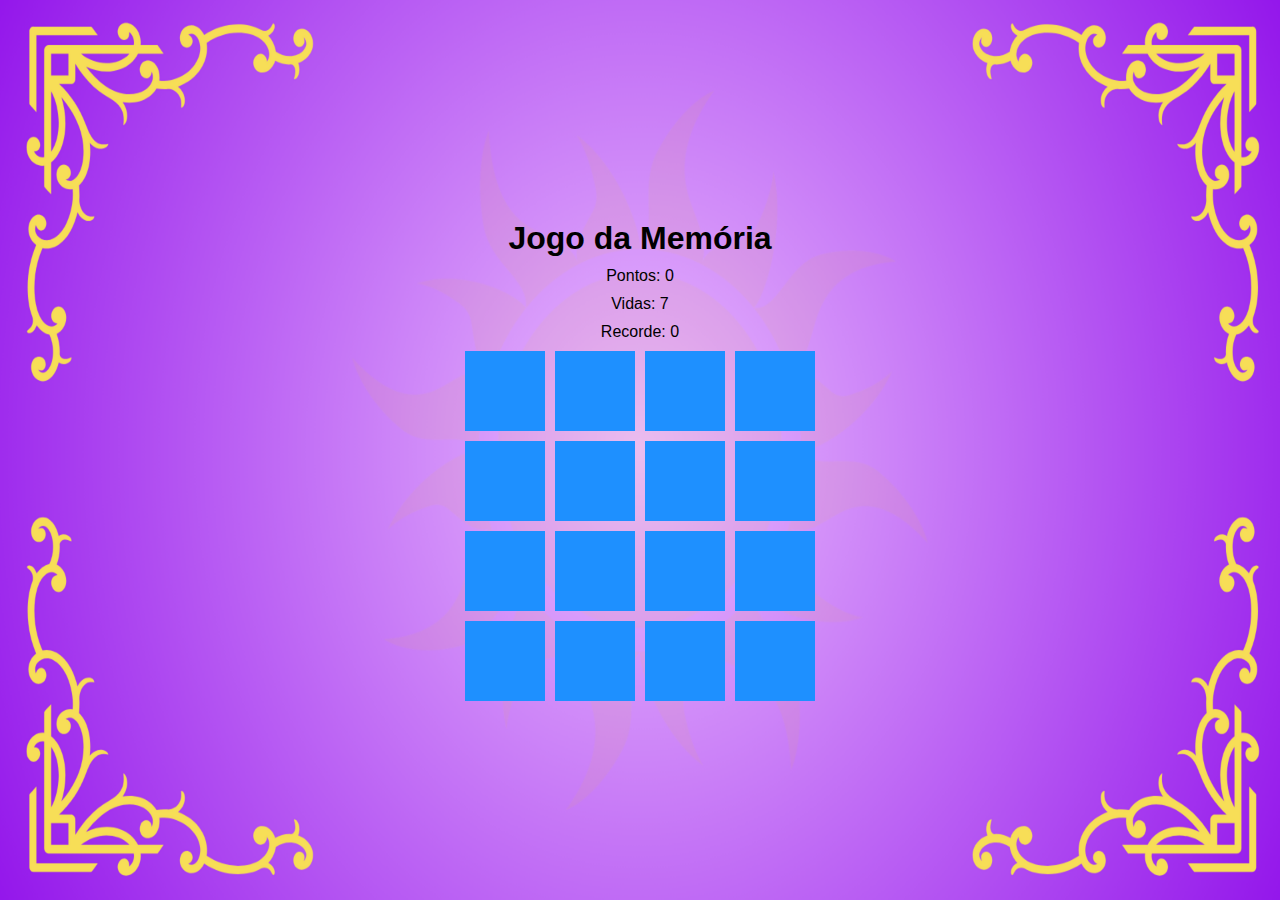
<file: index.html>
<!DOCTYPE html>
<html lang="pt-BR">
<head>
  <meta charset="UTF-8">
  <meta name="viewport" content="width=device-width, initial-scale=1.0">
  <title>Jogo da Memória</title>
  <style>
    body {
      font-family: Arial, sans-serif;
      background-image: url('8.png');
      background-repeat: no-repeat;
      background-attachment: fixed;
      background-size: 100% 100%;
      display: flex;
      flex-direction: column;
      align-items: center;
      justify-content: center;
      height: 100vh;
      margin: 0;
    }

    h1 {
      margin-bottom: 10px;
    }

    #scoreboard, #livesboard, #recordboard {
      margin-bottom: 10px;
    }

    .grid {
      display: grid;
      gap: 10px;
      justify-content: center;
    }

    .card {
      width: 80px;
      height: 80px;
      background: #1e90ff;
      color: white;
      display: flex;
      align-items: center;
      justify-content: center;
      font-size: 2em;
      cursor: pointer;
      user-select: none;
    }

    .card.revealed {
      background: #fff;
      color: #000;
      cursor: default;
    }

    .card.matched {
      background: #90ee90;
      cursor: default;
    }

    #message {
      margin-top: 20px;
      font-size: 1.2em;
      display: none;
    }

    #retryBtn {
      margin-top: 10px;
      padding: 10px 20px;
      font-size: 1em;
      display: none;
      cursor: pointer;
    }
  </style>
</head>
<body>
  <h1>Jogo da Memória</h1>
  <div id="scoreboard">Pontos: <span id="score">0</span></div>
  <div id="livesboard">Vidas: <span id="lives">0</span></div>
  <div id="recordboard">Recorde: <span id="record">0</span></div>
  <div class="grid" id="gameGrid"></div>
  <div id="message"></div>
  <button id="retryBtn">Tentar Novamente</button>

  <script>
    let score = 0;
    let lives = 7;
    let matchedPairs = 0;
    const grid = document.getElementById('gameGrid');
    const scoreEl = document.getElementById('score');
    const livesEl = document.getElementById('lives');
    const recordEl = document.getElementById('record');
    const messageEl = document.getElementById('message');
    const retryBtn = document.getElementById('retryBtn');

    let record = localStorage.getItem('record') || 0;
    recordEl.textContent = record;

    function generateSymbols(pairCount) {
      const emojis = ['💜','🩰','☁','🕰️','🎀','✨','🪼','🌈','🦢','⭐','♫','☘','🌸','🏵️','🐭','🌻','🐰','🦊','🪞','🪄','🌔','🫧','🦁','👑','🏹','🐸','⚔️','🗝️','💎','🐦','🦄','🕯️','🪽','🐬','🐞','🦋','🍎','⚜️','🔅','🏰','🌹','🧸','🌼','🍒','🐝','👸🏼','🦎','🌊','🐚'];
      const symbols = shuffle(emojis).slice(0, pairCount);
      return shuffle([...symbols, ...symbols]);
    }

    function shuffle(array) {
      return array.sort(() => 0.5 - Math.random());
    }

    function updateScore() {
      scoreEl.textContent = score;
    }

    function updateLives() {
      livesEl.textContent = lives;
    }

    function updateRecord() {
      if (score > record) {
        record = score;
        localStorage.setItem('record', record);
        recordEl.textContent = record;
      }
    }

    function startGame() {
      const pairCount = 8;
      const cols = 4;
      const rows = 4;
      lives = 7;
      score = 0;

      grid.style.gridTemplateColumns = `repeat(${cols}, 80px)`;
      grid.innerHTML = '';
      matchedPairs = 0;
      messageEl.style.display = 'none';
      retryBtn.style.display = 'none';
      updateScore();
      updateLives();

      const cards = generateSymbols(pairCount);

      let firstCard = null;
      let secondCard = null;
      let lock = false;

      cards.forEach(symbol => {
        const card = document.createElement('div');
        card.classList.add('card');
        card.dataset.symbol = symbol;
        card.textContent = '';

        card.addEventListener('click', () => {
          if (lock || card.classList.contains('revealed') || card.classList.contains('matched')) return;

          card.classList.add('revealed');
          card.textContent = symbol;

          if (!firstCard) {
            firstCard = card;
          } else {
            secondCard = card;
            lock = true;

            if (firstCard.dataset.symbol === secondCard.dataset.symbol) {
              firstCard.classList.add('matched');
              secondCard.classList.add('matched');
              score += 10;
              matchedPairs++;
              updateScore();
              [firstCard, secondCard] = [null, null];
              lock = false;

              if (matchedPairs === pairCount) {
                updateRecord();
                messageEl.textContent = 'Você venceu!';
                messageEl.style.display = 'block';
                retryBtn.style.display = 'inline-block';
              }
            } else {
              lives--;
              updateLives();

              setTimeout(() => {
                firstCard.classList.remove('revealed');
                secondCard.classList.remove('revealed');
                firstCard.textContent = '';
                secondCard.textContent = '';
                [firstCard, secondCard] = [null, null];
                lock = false;

                if (lives <= 0) {
                  revealAll();
                  updateRecord();
                  score = 0;
                  updateScore();
                  messageEl.textContent = 'Você perdeu!';
                  messageEl.style.display = 'block';
                  retryBtn.style.display = 'inline-block';
                }
              }, 1000);
            }
          }
        });

        grid.appendChild(card);
      });
    }

    function revealAll() {
      const allCards = document.querySelectorAll('.card');
      allCards.forEach(card => {
        card.classList.add('revealed');
        card.textContent = card.dataset.symbol;
      });
    }

    retryBtn.addEventListener('click', () => {
      startGame();
    });

    window.addEventListener('load', () => {
      startGame();
    });
  </script>
</body>
</html>
</file>
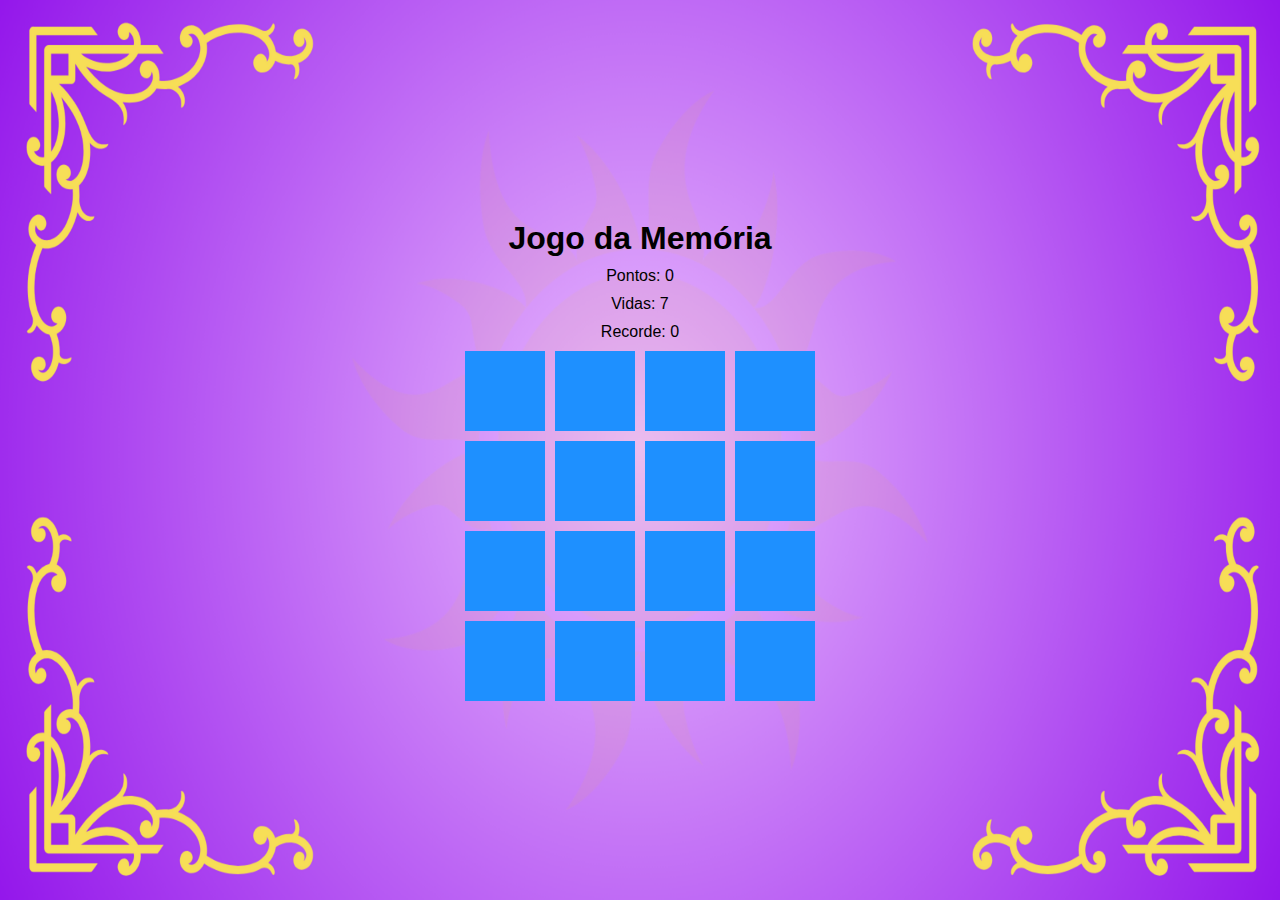
<file: Desktop/jogo da velha/index.html>
<!DOCTYPE html>
<html lang="pt-BR">
<head>
  <meta charset="UTF-8">
  <meta name="viewport" content="width=device-width, initial-scale=1.0">
  <title>Jogo da Memória</title>
  <style>
    body {
      font-family: Arial, sans-serif;
      background-image: url('8.png');
      background-repeat: no-repeat;
      background-attachment: fixed;
      background-size: 100% 100%;
      display: flex;
      flex-direction: column;
      align-items: center;
      justify-content: center;
      height: 100vh;
      margin: 0;
    }

    h1 {
      margin-bottom: 10px;
    }

    #scoreboard, #livesboard, #recordboard {
      margin-bottom: 10px;
    }

    .grid {
      display: grid;
      gap: 10px;
      justify-content: center;
    }

    .card {
      width: 80px;
      height: 80px;
      background: #1e90ff;
      color: white;
      display: flex;
      align-items: center;
      justify-content: center;
      font-size: 2em;
      cursor: pointer;
      user-select: none;
    }

    .card.revealed {
      background: #fff;
      color: #000;
      cursor: default;
    }

    .card.matched {
      background: #90ee90;
      cursor: default;
    }

    #message {
      margin-top: 20px;
      font-size: 1.2em;
      display: none;
    }

    #retryBtn {
      margin-top: 10px;
      padding: 10px 20px;
      font-size: 1em;
      display: none;
      cursor: pointer;
    }
  </style>
</head>
<body>
  <h1>Jogo da Memória</h1>
  <div id="scoreboard">Pontos: <span id="score">0</span></div>
  <div id="livesboard">Vidas: <span id="lives">0</span></div>
  <div id="recordboard">Recorde: <span id="record">0</span></div>
  <div class="grid" id="gameGrid"></div>
  <div id="message"></div>
  <button id="retryBtn">Tentar Novamente</button>

  <script>
    let score = 0;
    let lives = 7;
    let matchedPairs = 0;
    const grid = document.getElementById('gameGrid');
    const scoreEl = document.getElementById('score');
    const livesEl = document.getElementById('lives');
    const recordEl = document.getElementById('record');
    const messageEl = document.getElementById('message');
    const retryBtn = document.getElementById('retryBtn');

    let record = localStorage.getItem('record') || 0;
    recordEl.textContent = record;

    function generateSymbols(pairCount) {
      const emojis = ['💜','🩰','☁','🕰️','🎀','✨','🪼','🌈','🦢','⭐','♫','☘','🌸','🏵️','🐭','🌻','🐰','🦊','🪞','🪄','🌔','🫧','🦁','👑','🏹','🐸','⚔️','🗝️','💎','🐦','🦄','🕯️','🪽','🐬','🐞','🦋','🍎','⚜️','🔅','🏰','🌹','🧸','🌼','🍒','🐝','👸🏼','🦎','🌊','🐚'];
      const symbols = shuffle(emojis).slice(0, pairCount);
      return shuffle([...symbols, ...symbols]);
    }

    function shuffle(array) {
      return array.sort(() => 0.5 - Math.random());
    }

    function updateScore() {
      scoreEl.textContent = score;
    }

    function updateLives() {
      livesEl.textContent = lives;
    }

    function updateRecord() {
      if (score > record) {
        record = score;
        localStorage.setItem('record', record);
        recordEl.textContent = record;
      }
    }

    function startGame() {
      const pairCount = 8;
      const cols = 4;
      const rows = 4;
      lives = 7;
      score = 0;

      grid.style.gridTemplateColumns = `repeat(${cols}, 80px)`;
      grid.innerHTML = '';
      matchedPairs = 0;
      messageEl.style.display = 'none';
      retryBtn.style.display = 'none';
      updateScore();
      updateLives();

      const cards = generateSymbols(pairCount);

      let firstCard = null;
      let secondCard = null;
      let lock = false;

      cards.forEach(symbol => {
        const card = document.createElement('div');
        card.classList.add('card');
        card.dataset.symbol = symbol;
        card.textContent = '';

        card.addEventListener('click', () => {
          if (lock || card.classList.contains('revealed') || card.classList.contains('matched')) return;

          card.classList.add('revealed');
          card.textContent = symbol;

          if (!firstCard) {
            firstCard = card;
          } else {
            secondCard = card;
            lock = true;

            if (firstCard.dataset.symbol === secondCard.dataset.symbol) {
              firstCard.classList.add('matched');
              secondCard.classList.add('matched');
              score += 10;
              matchedPairs++;
              updateScore();
              [firstCard, secondCard] = [null, null];
              lock = false;

              if (matchedPairs === pairCount) {
                updateRecord();
                messageEl.textContent = 'Você venceu!';
                messageEl.style.display = 'block';
                retryBtn.style.display = 'inline-block';
              }
            } else {
              lives--;
              updateLives();

              setTimeout(() => {
                firstCard.classList.remove('revealed');
                secondCard.classList.remove('revealed');
                firstCard.textContent = '';
                secondCard.textContent = '';
                [firstCard, secondCard] = [null, null];
                lock = false;

                if (lives <= 0) {
                  revealAll();
                  updateRecord();
                  score = 0;
                  updateScore();
                  messageEl.textContent = 'Você perdeu!';
                  messageEl.style.display = 'block';
                  retryBtn.style.display = 'inline-block';
                }
              }, 1000);
            }
          }
        });

        grid.appendChild(card);
      });
    }

    function revealAll() {
      const allCards = document.querySelectorAll('.card');
      allCards.forEach(card => {
        card.classList.add('revealed');
        card.textContent = card.dataset.symbol;
      });
    }

    retryBtn.addEventListener('click', () => {
      startGame();
    });

    window.addEventListener('load', () => {
      startGame();
    });
  </script>
</body>
</html>
</file>
